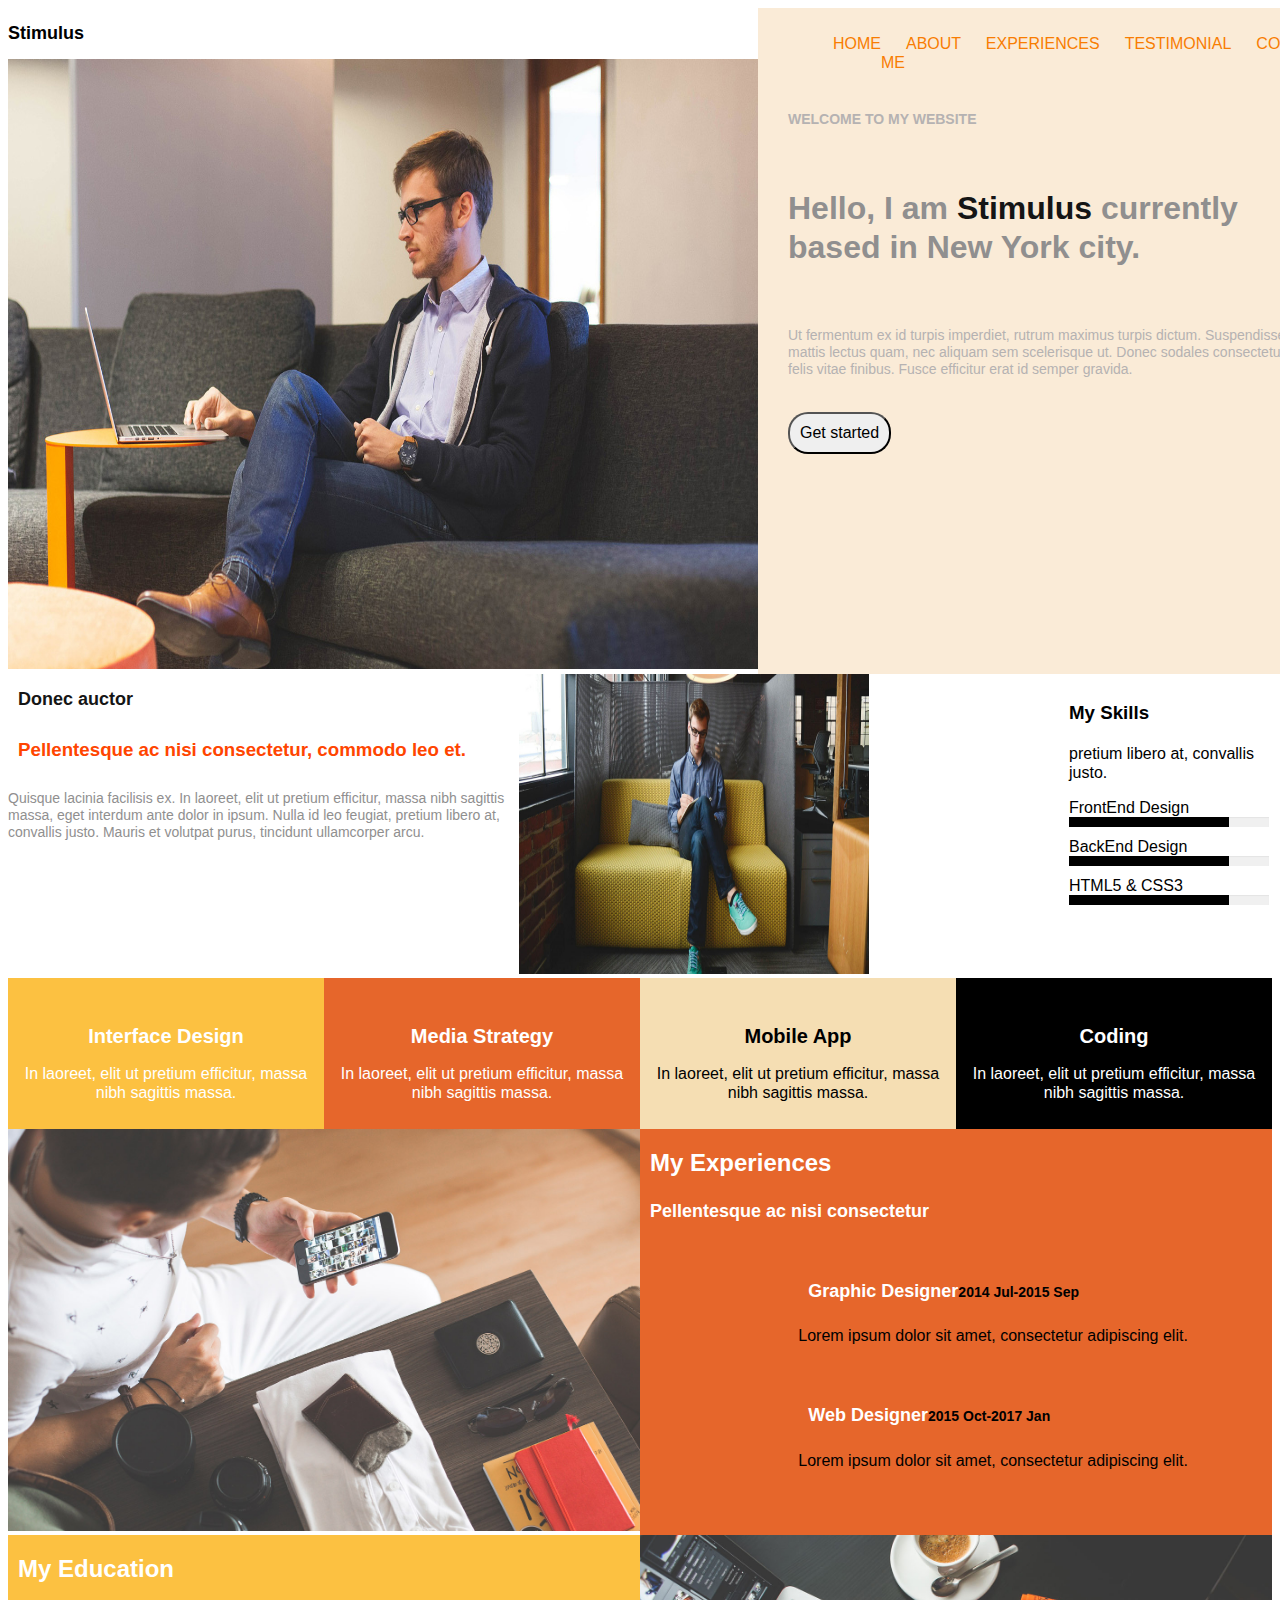
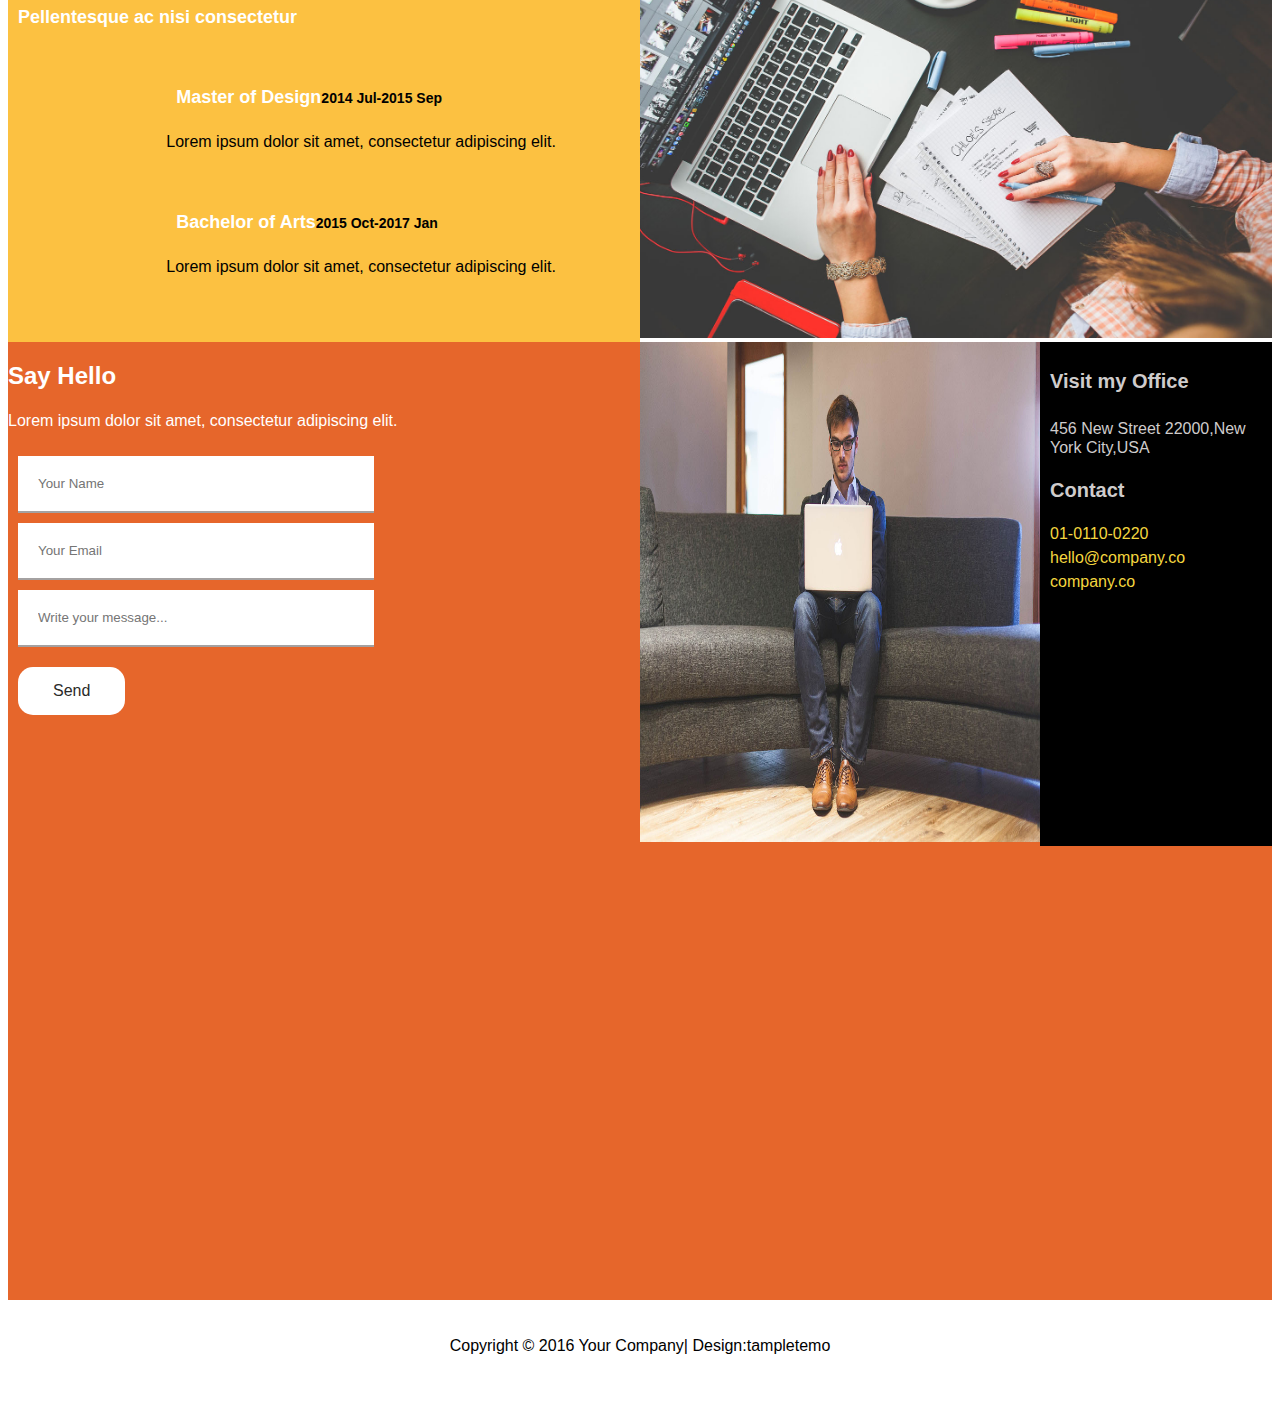
<file: block-BHaacx/index.html>
<!DOCTYPE html>
<html lang="en">
  <head>
  <meta charset="UTF-8">
  <meta name="viewport" content="width=device-width, initial-scale=1.0">
  <title>grid</title>
 <head>
  <link rel="stylesheet" href="./stylesheet/style.css"/>
  <link rel="stylesheet" href="https://unicons.iconscout.com/release/v4.0.0/css/line.css">
  <!--<link rel="stylesheet" href="https://stackpath.bootstrapcdn.com/font-awesome/4.7.0/css/font-awesome.min.css">
  <script 
  src="https://kit.fontawesome.com/ccb4c9ceb3.js" crossorigin="anonymous">
</script>-->
  </head>


<body>

<section class="stimulus">
    <div class="stimulus-part1 flex-50">
     <h2>Stimulus</h2>
     <img src="./assets/media/home-img.jpg">
    </div>

    <div class="stimulus-part2 flex-50">
    <div class="navbars">
        <ul>
            <li><a>Home</a></li>
            <li><a>About Me</a></li>
            <li><a>Experiences</a></li>
            <li><a>Testimonial</a></li>
            <li><a>Contact</a></li>
        </ul>
    </div>
    <div class="part2-info">
        <h4>WELCOME TO MY WEBSITE</h4>
        <h1>Hello, I am <span>Stimulus</span> currently based in New York city.</h1>
        <p>
            Ut fermentum ex id turpis imperdiet, rutrum maximus turpis dictum.
             Suspendisse mattis lectus quam, nec aliquam sem scelerisque ut. 
             Donec sodales consectetur felis vitae finibus.
             Fusce efficitur erat id semper gravida.
        </p>
        <button class="part2-btn">Get started</button>
    </div>
    
    </div>
   </section> 


<section class="skills">
<div class="auctor-1 flex-50">
<h2>Donec auctor</h2>
<h3>Pellentesque ac nisi consectetur, commodo leo et.</h3>
<p>
    Quisque lacinia facilisis ex. In laoreet,
     elit ut pretium efficitur, massa nibh sagittis massa, 
     eget interdum ante dolor in ipsum. 
     Nulla id leo feugiat, 
     pretium libero at, convallis justo. Mauris et volutpat purus,
     tincidunt ullamcorper arcu.
</p>
</div>
<div class="auctor-2">
    <div class="auctor-img flex-25">
     <img src="./assets/media/about-img.jpg">
    </div>

    <div class="auctor-skills flex-25">
<h3>My Skills</h3>
<p>pretium libero at, convallis justo.</p>
      <div class="bar">
        <div class="info">
            <span>FrontEnd Design</span>
        </div>
        <div class="progress-line"><span></span></div>
      </div>

      <div class="bar">
        <div class="info">
            <span>BackEnd Design</span>
        </div>
        <div class="progress-line"><span></span></div>
      </div>

      <div class="bar">
        <div class="info">
            <span>HTML5 & CSS3</span>
        </div>
        <div class="progress-line"><span></span></div>
      </div>

    </div>

</div>
</section>

<section class="interfaces">

    <div class="design">
        <i class="uil uil-monitor"></i>
     <h2>Interface Design</h2>
     <p>In laoreet,
        elit ut pretium efficitur, massa nibh sagittis massa.
    </p>
    </div>
    <div class="strategy">
        <i class="uil uil-location-arrow"></i>
        <h2>Media Strategy</h2>
        <p>In laoreet,
           elit ut pretium efficitur, massa nibh sagittis massa.
       </p>
    </div>
    <div class="app">
        <i class="uil uil-apps"></i>
        <h2>Mobile App</h2>
        <p>In laoreet,
           elit ut pretium efficitur, massa nibh sagittis massa.
       </p>
    </div>
    <div class="coding">
        
        <i class="uil uil-arrow"></i>
        <h2>Coding</h2>
        <p>In laoreet,
           elit ut pretium efficitur, massa nibh sagittis massa.
       </p>
    </div>

</section>

<section class="experiences">
    <div class="exp-part1 flex-50">
        <img src="./assets/media/experience-img.jpg" alt="">
    </div>

    <div class="exp-part2 flex-50">
        <h2>My Experiences</h2>
        <h4>Pellentesque ac nisi consectetur</h4>

        <div class="graphic">
            <div class="exp-img">
                <i class="uil uil-laptop"></i>
            </div>
            <div class="exp-info">
                <h4>Graphic Designer<span>2014 Jul-2015 Sep</span></h4>
                <p>Lorem ipsum dolor sit amet, consectetur adipiscing elit.</p>
            </div>
        </div>
        <div class="web">
            <div class="exp-img">
                <i class="uil uil-laptop"></i>
            </div>
            <div class="exp-info">
                <h4>Web Designer<span>2015 Oct-2017 Jan</span></h4>
                <p>Lorem ipsum dolor sit amet, consectetur adipiscing elit.</p>
            </div>
        </div>
      
          
    </div>

</section>

<section class="education">
   
    <div class="edu-part1 flex-50">
        <h2>My Education</h2>
        <h4>Pellentesque ac nisi consectetur</h4>

        <div class="master">
            <div class="exp-img">
                <i class="uil uil-laptop"></i>
            </div>
            <div class="exp-info">
                <h4>Master of Design<span>2014 Jul-2015 Sep</span></h4>
                <p>Lorem ipsum dolor sit amet, consectetur adipiscing elit.</p>
            </div>
        </div>
        <div class="bachelor">
            <div class="exp-img">
                <i class="uil uil-laptop"></i>
            </div>
            <div class="exp-info">
                <h4>Bachelor of Arts<span>2015 Oct-2017 Jan</span></h4>
                <p>Lorem ipsum dolor sit amet, consectetur adipiscing elit.</p>
            </div>
        </div>
      
    </div>

    <div class="edu-part2 flex-50">
        <img src="./assets/media/education-img.jpg" alt="">
    </div>

</section >

<section class="form">

    <div class="form-validation flex-50">
    <h2>Say Hello</h2>
    <p>Lorem ipsum dolor sit amet, consectetur adipiscing elit.</p>
    <form action="#">
        <div class="input-field">
            <input type="text" placeholder="Your Name"required>
        </div>
        <div class="input-field">
            <input type="text" placeholder="Your Email"required>
        </div>
        <div class="input-field">
            <input type="text" placeholder="Write your message...">
        </div>
    </form>
    <button class="form-btn">Send</button>

    </div>
 
    <div class="visit flex-50">
         <div class="visit-img flex-25">
             <img src="./assets/media/contact-img.jpg" alt="">
         </div>
         <div class="contact flex-25">
           <h4>Visit my Office</h4>
           <P>456 New Street 22000,New York City,USA</P>
           <h3>Contact</h3>
           <li><i class="uil uil-phone-alt"></i>01-0110-0220</li>
           <li><i class="uil uil-envelope-info"></i>hello@company.co</li>
           <li><i class="uil uil-globe"></i>company.co</li>
         </div>
    </div>

</section>

<section class="map">
    <iframe src="https://www.google.com/maps/embed?pb=!1m18!1m12!1m3!1d13504.714156683245!2d76.36039843221423!3d32.19941944840208!2m3!1f0!2f0!3f0!3m2!1i1024!2i768!4f13.1!3m3!1m2!1s0x391b522c7cd8b85b%3A0x9d68653444d4c03a!2sRakkar%2C%20Himachal%20Pradesh!5e0!3m2!1sen!2sin!4v1659952998551!5m2!1sen!2sin" 
    width="800" height="450" 
    style="border:0;" allowfullscreen="" loading="lazy" 
    referrerpolicy="no-referrer-when-downgrade">
    </iframe>
</section>
<footer>
    <p>Copyright &copy; 2016 Your Company| Design:<span>tampletemo</span></p>
    <li><i class="uil uil-facebook-f"></i></li>
    <li><i class="uil uil-twitter"></i></li>
    <li><i class="uil uil-google"></i></li>
    <li><i class="uil uil-linkedin-alt"></i></li>
</footer>
   
</body>
</file>
<file: block-BHaacx/stylesheet/style.css>
body {
  font-family: 'Archivo', sans-serif;
  line-height: 1.2;
}

.flex-50 {
  -webkit-box-flex: 50%;
      -ms-flex: 50%;
          flex: 50%;
}

.flex-25 {
  -webkit-box-flex: 25%;
      -ms-flex: 25%;
          flex: 25%;
}

.stimulus {
  display: -webkit-box;
  display: -ms-flexbox;
  display: flex;
}

.stimulus-part1 h2 {
  font-size: large;
  font-weight: bold;
}

.stimulus-part1 img {
  width: 750px;
  height: 610px;
}

.navbars ul {
  display: -webkit-box;
  display: -ms-flexbox;
  display: flex;
  -ms-flex-pack: distribute;
      justify-content: space-around;
}

.navbars li {
  list-style: none;
}

.stimulus-part2 .navbars a {
  margin-left: 25px;
  text-transform: uppercase;
  font-size: 16px;
  text-decoration: none;
  color: #f87d02;
}

.navbars a:hover {
  color: #696767;
}

.stimulus-part2 {
  padding: 10px;
  background-color: antiquewhite;
}

.part2-info h4 {
  text-transform: uppercase;
  font-size: 14px;
  padding: 20px;
  color: #b5b2b2;
}

.stimulus-part2 .part2-info h1 {
  color: #908f8f;
  padding: 20px;
}

.stimulus-part2 .part2-info h1 span {
  color: #151515;
}

.stimulus-part2 .part2-info p {
  padding: 20px;
  color: #b5b2b2;
  font-size: 14px;
}

.part2-btn {
  padding: 10px;
  border-radius: 20px;
  font-size: 16px;
  margin-left: 20px;
}

/*skills*/
.skills {
  display: -webkit-box;
  display: -ms-flexbox;
  display: flex;
}

.auctor-1 {
  -webkit-box-flex: 50%;
      -ms-flex: 50%;
          flex: 50%;
}

.auctor-1 h2 {
  font-size: 18px;
  color: #151515;
  margin-left: 10px;
}

.auctor-1 h3 {
  color: orangered;
  padding: 10px;
}

.auctor-1 p {
  font-size: 14px;
  color: #908f8f;
}

.auctor-2 {
  display: -webkit-box;
  display: -ms-flexbox;
  display: flex;
  -webkit-box-flex: 50%;
      -ms-flex: 50%;
          flex: 50%;
}

.auctor-img img {
  width: 350px;
  height: 300px;
  margin-right: 200px;
}

.auctor-skills {
  width: 0%;
  background: #fff;
  border-radius: 10px;
  margin-right: 3px;
  padding: 10px 0px;
}

.auctor-skills span {
  font-size: 16px;
  font-weight: 500px;
}

.auctor-skills .bar {
  margin: 10px 0;
}

.auctor-skills .bar:first-child {
  margin-top: 0px;
}

.progress-line {
  position: relative;
  height: 10px;
  width: 200px;
  background: #f0f0f0;
  -webkit-box-shadow: inset 0px 1px 1px rgba(0, 0, 0, 0.05), 0px 1px rgba(255, 255, 255, 0.8);
          box-shadow: inset 0px 1px 1px rgba(0, 0, 0, 0.05), 0px 1px rgba(255, 255, 255, 0.8);
}

.bar .progress-line span {
  height: 100%;
  width: 80%;
  background: black;
  position: absolute;
}

/*dwsign-coding*/
.interfaces {
  display: -webkit-box;
  display: -ms-flexbox;
  display: flex;
}

.interfaces h2 {
  font-size: 20px;
  text-align: center;
}

.interfaces p {
  font-size: 16px;
  text-align: center;
}

.interfaces i {
  margin-left: 170px;
  width: 50px;
  height: 40px;
}

.design {
  background: #fcc141;
  padding: 10px;
  color: white;
}

.strategy {
  background: #e6662b;
  padding: 10px;
  color: white;
}

.app {
  background: wheat;
  padding: 10px;
  color: black;
}

.coding {
  background: black;
  padding: 10px;
  color: white;
}

.experiences {
  display: -webkit-box;
  display: -ms-flexbox;
  display: flex;
}

.exp-part1 img {
  width: 100%;
  height: 402px;
}

.exp-part2 {
  background: #e6662b;
}

.exp-part2 h2 {
  padding: 0px 10px;
  color: #fff;
}

.exp-part2 h4 {
  font-size: 18px;
  color: #fff;
  padding: 0px 10px;
}

.graphic, .web {
  display: -webkit-box;
  display: -ms-flexbox;
  display: flex;
  padding: 10px;
  -webkit-box-pack: space-evenly;
      -ms-flex-pack: space-evenly;
          justify-content: space-evenly;
}

.graphic i, .web i {
  width: 80px;
  height: 80px;
  color: #fff;
}

.graphic span, .web span {
  font-size: 14px;
  color: black;
}

/*education*/
.education {
  display: -webkit-box;
  display: -ms-flexbox;
  display: flex;
}

.edu-part2 img {
  width: 100%;
  height: 403px;
}

.edu-part1 {
  background: #fcc141;
}

.edu-part1 h2 {
  padding: 0px 10px;
  color: #fff;
}

.edu-part1 h4 {
  font-size: 18px;
  color: #fff;
  padding: 0px 10px;
}

.master, .bachelor {
  display: -webkit-box;
  display: -ms-flexbox;
  display: flex;
  padding: 10px;
  -webkit-box-pack: space-evenly;
      -ms-flex-pack: space-evenly;
          justify-content: space-evenly;
}

.master i, .bachelor i {
  width: 80px;
  height: 80px;
  color: #fff;
}

.master span, .bachelor span {
  font-size: 14px;
  color: black;
}

.form {
  display: -webkit-box;
  display: -ms-flexbox;
  display: flex;
  background: #e6662b;
  padding: 10x 0px;
  color: white;
}

.from-validation {
  position: relative;
  max-width: 350px;
  width: 100%;
  padding: 10px;
}

.from-validation h2 {
  color: white;
  padding: 0px 10px;
  margin-left: 10px;
}

.from-validation p {
  color: white;
  padding: 0px 10px;
  margin-left: 10px;
}

.from-validation .input-field {
  position: relative;
  height: 30px;
  width: 100%;
  margin-top: 10px;
}

.input-field input {
  position: relative;
  height: 100%;
  width: 50%;
  border: none;
  outline: none;
  border-bottom: 2px solid #a4a1a1;
  padding: 20px;
  margin-left: 10px;
  margin-top: 10px;
}

.form-btn {
  padding: 15px 35px;
  border-radius: 15px;
  font-size: 16px;
  background: white;
  color: #2b2a2a;
  border: none;
  margin-top: 20px;
  margin-left: 10px;
}

.visit {
  display: -webkit-box;
  display: -ms-flexbox;
  display: flex;
}

.visit-img img {
  width: 400px;
  height: 500px;
}

.contact {
  background: black;
  color: #cfcccc;
}

.contact h3, .contact h4 {
  font-size: 20px;
  margin-left: 10px;
}

.contact p {
  font-size: 16px;
  margin-left: 10px;
}

.contact li {
  list-style: none;
  line-height: 1.5;
  color: #f4d63f;
  margin-right: 20px;
}

.contact li i {
  color: #f0eee6;
  margin-left: 10px;
}

.map {
  -ms-flex-pack: distribute;
      justify-content: space-around;
  background-color: #e6662b;
  padding-left: 370px;
}

footer {
  padding: 20px 0px;
  text-align: center;
  -webkit-box-align: center;
      -ms-flex-align: center;
          align-items: center;
}

footer li {
  list-style: none;
  display: inline-block;
  padding: 10px;
}
/*# sourceMappingURL=style.css.map */
</file>
